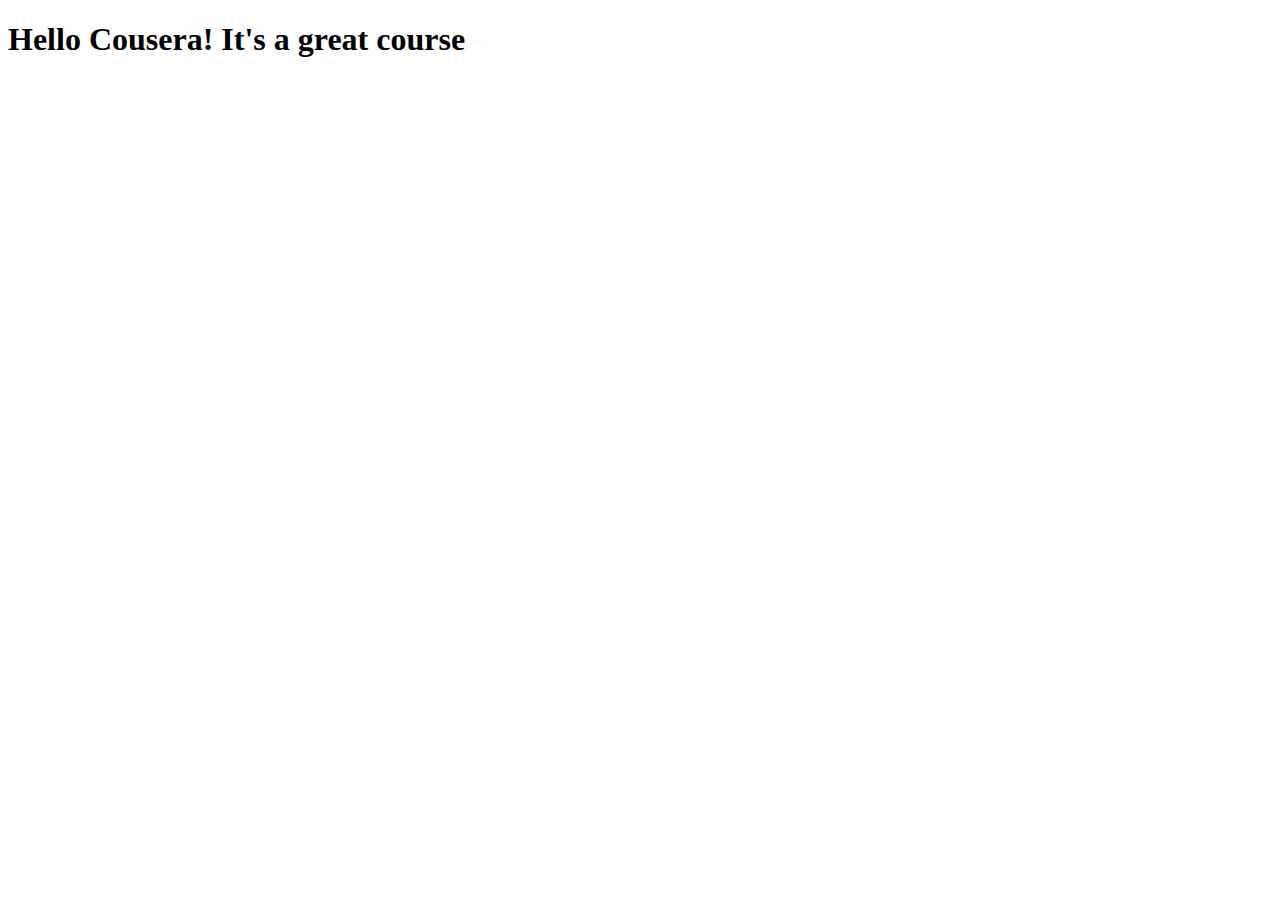
<file: site/index.html>
<!DOCTYPE html>
<html lang="en">
<head>
    <meta charset="UTF-8">
    <meta name="viewport" content="width=
    , initial-scale=1.0">
    <title>Hello Coursera!</title>
</head>
<body>
    <h1>Hello Cousera! It's a great course</h1>
</body>
</html>
</file>
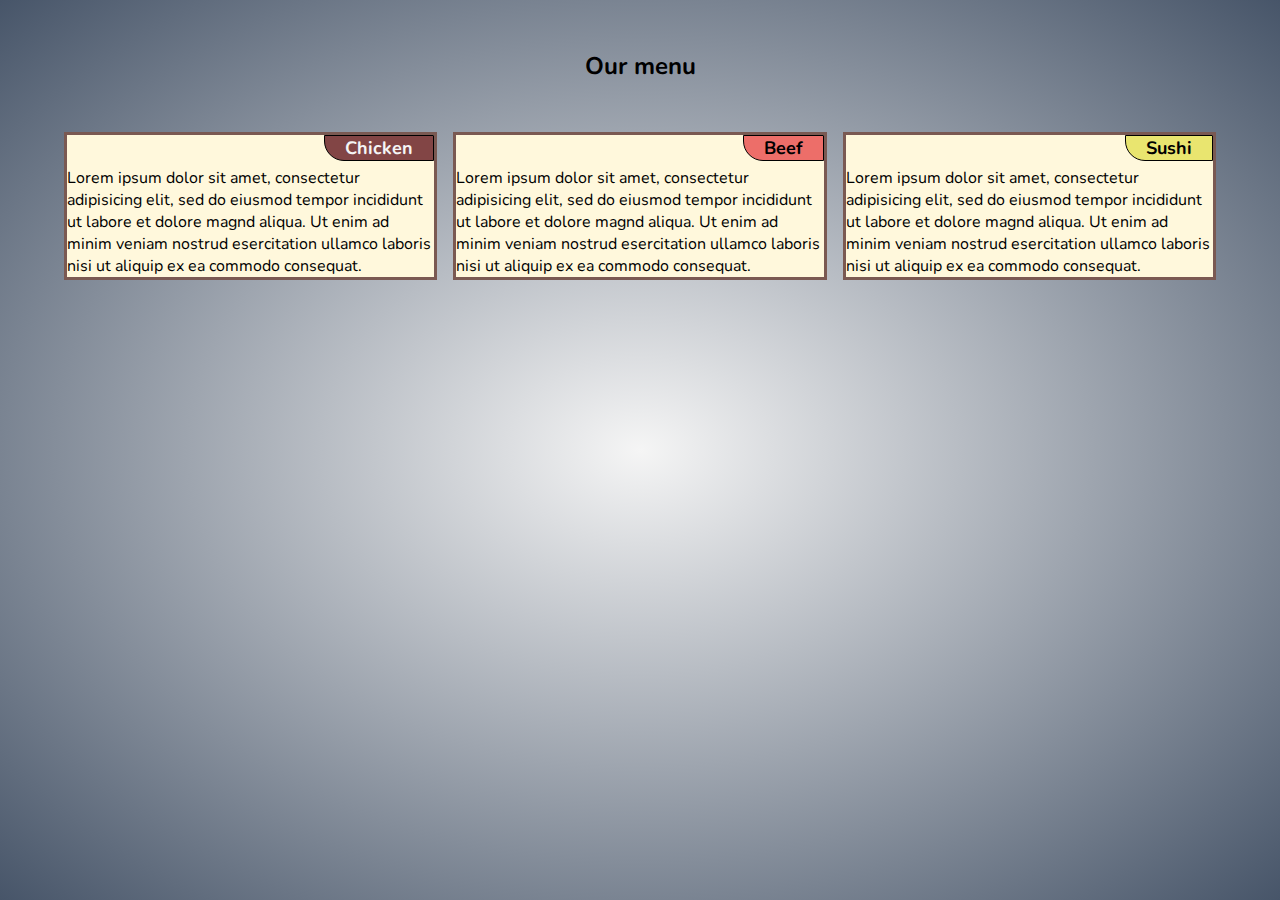
<file: mod/module2.html>
<!DOCTYPE html>
<html lang="en">
<head>
    <meta charset="UTF-8">
    <meta http-equiv="X-UA-Compatible" content="ie=edge">
    <meta name="viewport" content="width=device-width, initial-scale=1.0">
    <title>Document</title>
    <link rel="stylesheet" href="module2.css">
</head>
<body>
    <div id="container">
        <h2>Our menu</h2>
        <div class="row">
            <div class="column">
                <div class="chicken">
                    <p class=" red position-1">Chicken</p>
                    <p>Lorem ipsum dolor sit amet, consectetur adipisicing elit, sed do 
                        eiusmod tempor incididunt ut labore et dolore magnd aliqua. Ut 
                        enim ad minim veniam nostrud esercitation ullamco laboris nisi
                        ut aliquip ex ea commodo consequat.
                    </p>
                </div>
                <div class="beef">
                    <p class="red position-2">Beef</p>
                    <p>Lorem ipsum dolor sit amet, consectetur adipisicing elit, sed do 
                        eiusmod tempor incididunt ut labore et dolore magnd aliqua. Ut 
                        enim ad minim veniam nostrud esercitation ullamco laboris nisi
                        ut aliquip ex ea commodo consequat.
                    </p>
                </div>
            </div>
            
            <div class="sushi">
                <p class="red position-3">Sushi</p>
                <p>Lorem ipsum dolor sit amet, consectetur adipisicing elit, sed do 
                    eiusmod tempor incididunt ut labore et dolore magnd aliqua. Ut 
                    enim ad minim veniam nostrud esercitation ullamco laboris nisi
                    ut aliquip ex ea commodo consequat.
                </p>
            </div>
        </div>
    </div>
</body>
</html>
</file>
<file: mod/module2.css>
@import url("https://fonts.googleapis.com/css2?family=Nunito&display=swap");

/* || RESET */
* {
    box-sizing: border-box;
    padding: 0;
    margin: 0;
}

/* || GENERAL STYLES */
body {
    display: flex;
    justify-content: center;
    font: 1rem "Nunito", sans-serif;
    min-height: 100vh;
    background-color: #475569;
    background-image: radial-gradient(whitesmoke, #475569);
   
}

#container {
    width: 90%;
    padding-top: 50px;
    position: absolute;
    display: flex;
    flex-direction: column;
    justify-content: center;
    align-items: center;
  
}

p {
    margin-top: 2rem;
}

.chicken, .beef, .sushi{
    width: 100%;
    background-color: cornsilk;
    border: 3px solid hsl(11, 20%, 40%);
    position: relative;
    /* display: flex;
    flex-direction: column;
    justify-content: center;
    align-items: center; */
}

.position-1, 
.position-2, 
.position-3{
    margin-top: 0;
    position: absolute;
    top: 0;
    right: 0;
    border: 1px solid black;
    padding: 0.1rem;
    font-size: 18px;
    font-weight: bold;
    border-radius: 0 0px 0 20px;
}

.red {
    text-align: center;
    padding: 0 20px 0 20px;
}

.position-1 {
    background-color: hsl(0, 31%, 39%);
    color: whitesmoke;
    
}
.position-2 {
    background-color: hsla(0, 78%, 61%, 0.815);
}

.position-3 {
    background-color: rgba(221, 218, 55, 0.658);
}


.row {
    position: relative;
    padding-top: 50px;
}

/* || For large screen */
@media (min-width: 992px){
   
   .row {
        column-count: 3;
        margin: auto;
        /* max-width: 1000px; */
        /* display: flex;
        justify-content: center;
        flex-flow: row wrap;
        padding: 1rem; */
    }
   
}

/* || For medium screen */
@media (min-width: 768px) and (max-width: 991px){
    .column {
        display: flex;
        column-count: 2;
        gap: 2rem;
   }

   .sushi {
    display: flex;
    margin-top: 20px;
    row-gap: 10rem;
   }

   /* .column {
        display: flex;
        justify-content: center;
        flex-flow: column wrap;
        flex-flow: row wrap;
        padding: 1rem;
    } */
}

/* || For small screen */
@media (max-width:767px) {
    .chicken, 
    .beef,
    .sushi{
        margin-bottom: 1.5rem;

       
    }
}
</file>
